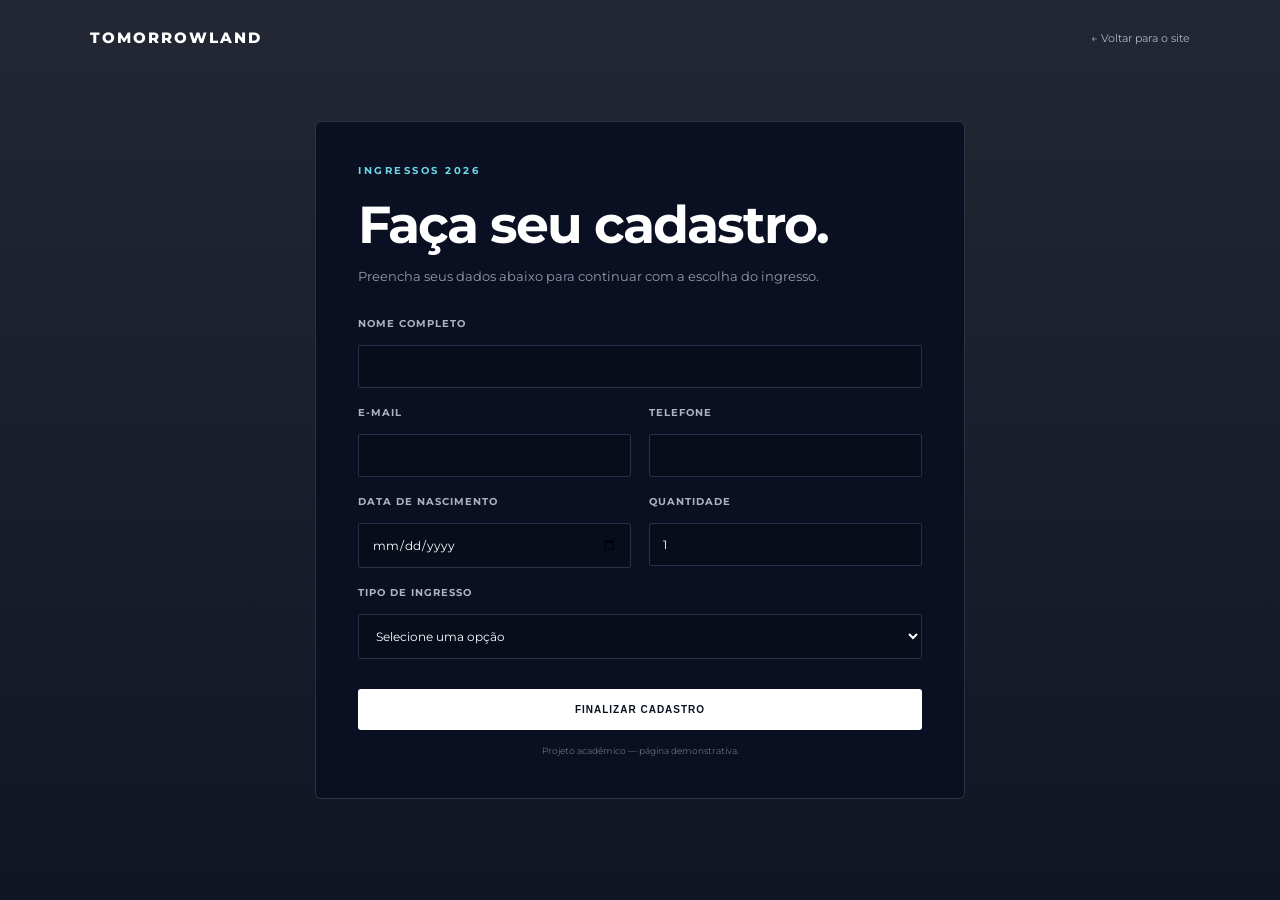
<file: cadastro.html>
<!DOCTYPE html>
<html lang="pt-BR">
<head>
    <meta charset="UTF-8">
    <meta name="viewport" content="width=device-width, initial-scale=1.0">
    <title>Ingressos | Tomorrowland</title>
    <link rel="preconnect" href="https://fonts.googleapis.com">
    <link rel="preconnect" href="https://fonts.gstatic.com" crossorigin>
    <link href="https://fonts.googleapis.com/css2?family=Montserrat:wght@400;500;600;700;800&display=swap" rel="stylesheet">
    <link rel="stylesheet" href="style.css">
    <style>
        body {
            min-height: 100vh;
            background:
                linear-gradient(rgba(5,9,24,.88), rgba(5,9,24,.95)),
                url("https://images.unsplash.com/photo-1492684223066-81342ee5ff30?auto=format&fit=crop&w=1800&q=85") center/cover fixed;
        }

        .form-page {
            min-height: calc(100vh - 90px);
            display: flex;
            align-items: center;
            justify-content: center;
            padding: 40px 20px 80px;
        }

        .form-card {
            width: min(650px, 100%);
            padding: 42px;
            background: rgba(10,15,33,.94);
            border: 1px solid rgba(255,255,255,.14);
        }

        .form-card h1 {
            font-size: clamp(34px, 5vw, 52px);
            letter-spacing: -2px;
            margin-bottom: 10px;
        }

        .form-card .intro {
            color: #949aae;
            font-size: 13px;
            line-height: 1.6;
            margin-bottom: 30px;
        }

        .form-grid {
            display: grid;
            grid-template-columns: 1fr 1fr;
            gap: 18px;
        }

        .field {
            display: flex;
            flex-direction: column;
            gap: 7px;
        }

        .field.full {
            grid-column: 1 / -1;
        }

        .field label {
            color: #aeb3c3;
            font-size: 10px;
            text-transform: uppercase;
            letter-spacing: 1px;
        }

        .field input,
        .field select {
            width: 100%;
            border: 1px solid #293149;
            outline: 0;
            border-radius: 2px;
            padding: 13px;
            background: #080d1c;
            color: #fff;
            font: inherit;
            font-size: 12px;
        }

        .field input:focus,
        .field select:focus {
            border-color: #6bd9e8;
        }

        .submit {
            width: 100%;
            margin-top: 25px;
            border: 0;
            cursor: pointer;
        }

        .aviso {
            text-align: center;
            color: #676e82;
            font-size: 9px;
            margin-top: 15px;
        }

        @media (max-width: 600px) {
            .form-card {
                padding: 28px 20px;
            }

            .form-grid {
                grid-template-columns: 1fr;
            }

            .field.full {
                grid-column: auto;
            }
        }
    </style>
</head>
<body>

<header class="cadastro-topo">
    <a href="index.html" class="logo">TOMORROWLAND</a>
    <a href="index.html" class="voltar">← Voltar para o site</a>
</header>

<main class="form-page">
    <form class="form-card" id="formulario">
        <p class="label">INGRESSOS 2026</p>
        <h1>Faça seu cadastro.</h1>
        <p class="intro">Preencha seus dados abaixo para continuar com a escolha do ingresso.</p>

        <div class="form-grid">
            <div class="field full">
                <label for="nome">Nome completo</label>
                <input type="text" id="nome" required>
            </div>

            <div class="field">
                <label for="email">E-mail</label>
                <input type="email" id="email" required>
            </div>

            <div class="field">
                <label for="telefone">Telefone</label>
                <input type="tel" id="telefone" required>
            </div>

            <div class="field">
                <label for="nascimento">Data de nascimento</label>
                <input type="date" id="nascimento" required>
            </div>

            <div class="field">
                <label for="quantidade">Quantidade</label>
                <input type="number" id="quantidade" min="1" max="10" value="1" required>
            </div>

            <div class="field full">
                <label for="ingresso">Tipo de ingresso</label>
                <select id="ingresso" required>
                    <option value="">Selecione uma opção</option>
                    <option>Entrada comum</option>
                    <option>VIP</option>
                    <option>Premium</option>
                </select>
            </div>
        </div>

        <button type="submit" class="main-button submit">Finalizar cadastro</button>
        <p class="aviso">Projeto acadêmico — página demonstrativa.</p>
    </form>
</main>

<script>
    document.getElementById("formulario").addEventListener("submit", function(event) {
        event.preventDefault();
        alert("Cadastro realizado com sucesso!");
    });
</script>

</body>
</html>
</file>
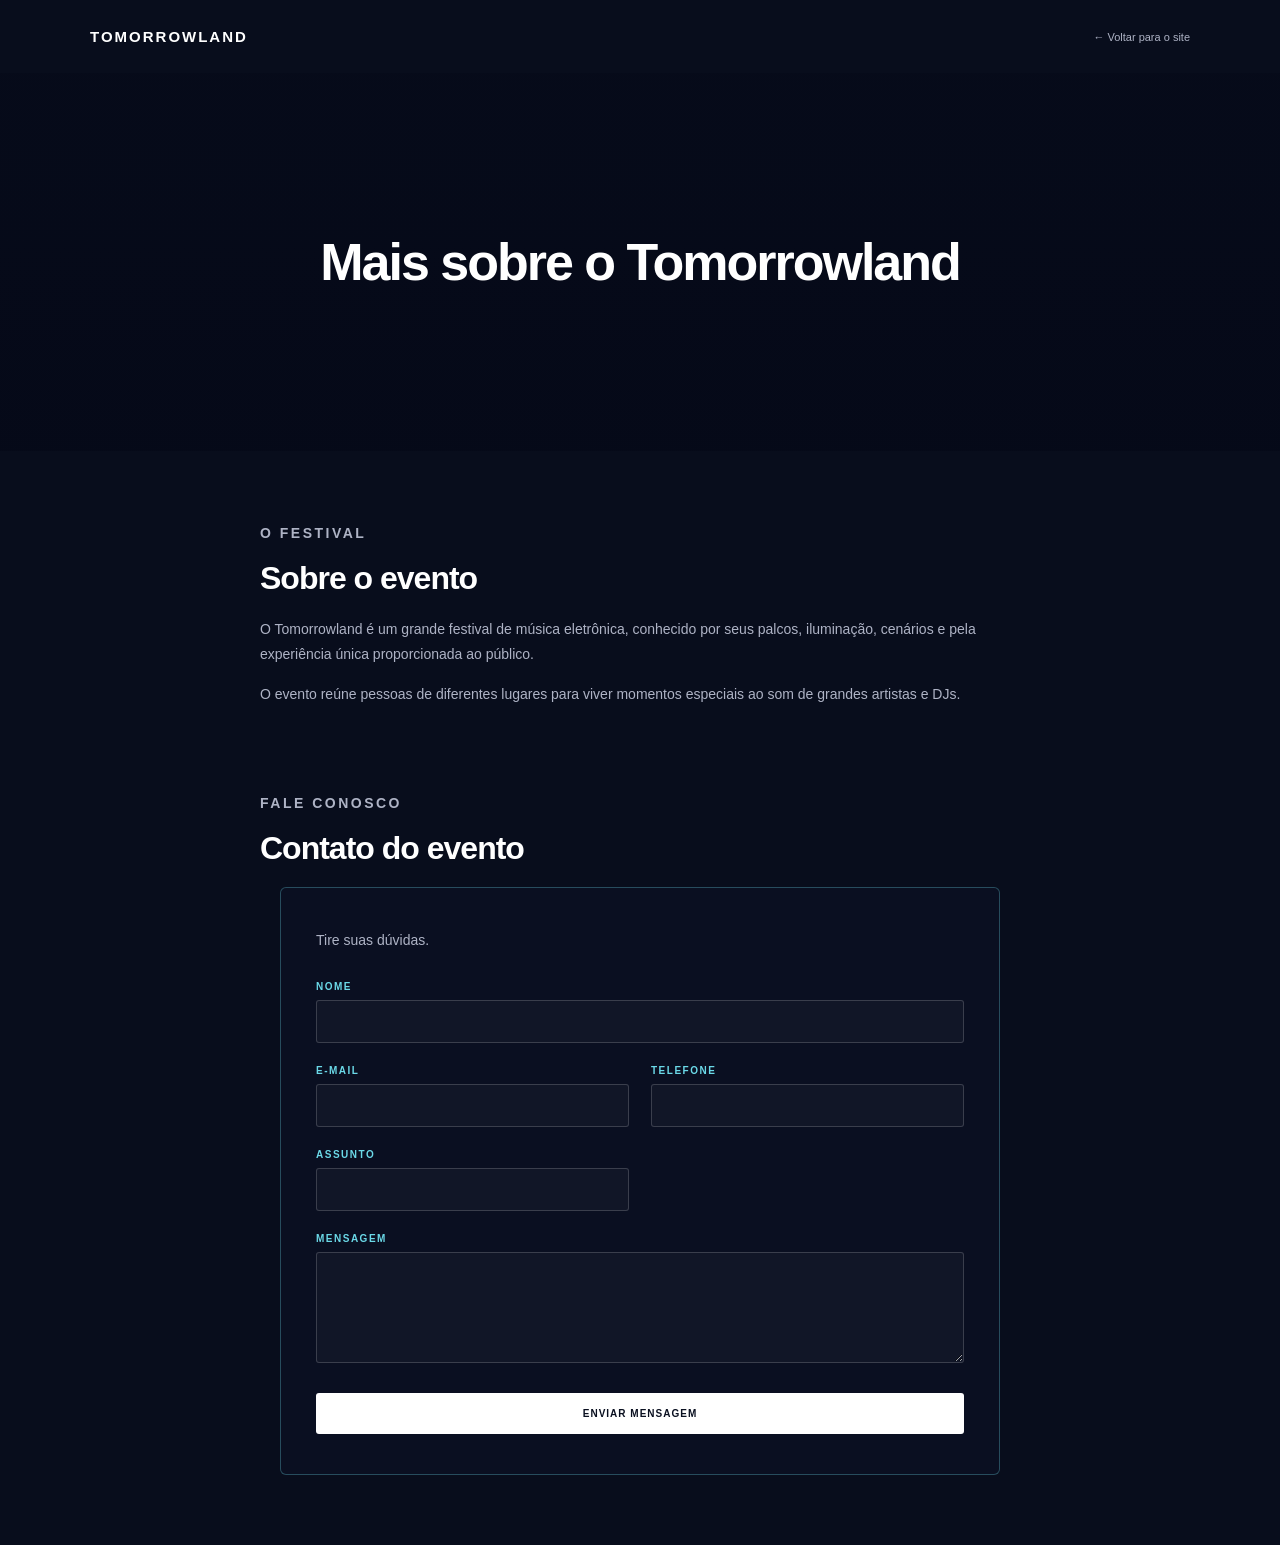
<file: contato.html>
<!DOCTYPE html>
<html lang="pt-br">

<head>
    <meta charset="UTF-8">
    <meta name="viewport" content="width=device-width, initial-scale=1.0">
    <title>Mais sobre o Tomorrowland</title>
    <link rel="stylesheet" href="style.css">

</head>

<body>

<header class="cadastro-topo">
    <a href="index.html" class="logo">TOMORROWLAND</a>
    <a href="index.html" class="voltar">← Voltar para o site</a>
</header>


    <main>

        <section class="pagina-hero">
            <h1>Mais sobre o Tomorrowland</h1>
        </section>

        <section class="pagina-conteudo">
            <p class="label">O FESTIVAL</p>
            <h2>Sobre o evento</h2>
            <p>
                O Tomorrowland é um grande festival de música eletrônica,
                conhecido por seus palcos, iluminação, cenários e pela
                experiência única proporcionada ao público.
            </p>

            <p>
                O evento reúne pessoas de diferentes lugares para viver
                momentos especiais ao som de grandes artistas e DJs.
            </p>
        </section>

      <section class="pagina-conteudo contato-destaque">
    <p class="label">FALE CONOSCO</p>
    <h2>Contato do evento</h2>

    <div class="form-page">
        <form class="form-card" id="formulario">
            <p class="intro">Tire suas dúvidas.</p>

            <div class="form-grid">
                <div class="field full">
                    <label for="nome">Nome</label>
                    <input type="text" id="nome" required>
                </div>

                <div class="field">
                    <label for="email">E-mail</label>
                    <input type="email" id="email" required>
                </div>

                <div class="field">
                    <label for="telefone">Telefone</label>
                    <input type="tel" id="telefone" required>
                </div>

                <div class="field">
                    <label for="assunto">Assunto</label>
                    <input type="text" id="assunto" required>
                </div>

                <div class="field full">
                    <label for="mensagem" class="form-label">Mensagem</label>
                    <textarea id="mensagem" rows="4" required></textarea>
                </div>
            </div>

            <button type="submit" class="main-button submit">Enviar mensagem</button>
        </form>
    </div>
</section>

</main>

<script>
    document.getElementById("formulario").addEventListener("submit", function(event) {
        event.preventDefault();
        alert("Mensagem enviada com sucesso!");
    });
</script>

</body>
</html>

<script>
    document.getElementById("formulario").addEventListener("submit", function(event) {
        event.preventDefault();
        alert("Mensagem enviada com sucesso!");
    });
</script>

        </section>

    </main>
</file>
<file: style.css>
* {
    margin: 0;
    padding: 0;
    box-sizing: border-box;
}

body {
    background-image: url(dead.webp);
    background-size: cover;
    background-position: center;
    background-repeat: no-repeat;
    background-color: #0a0a0a; /* fallback caso a imagem não carregue */
    color: whitesmoke;
    font-family: 'Montserrat', sans-serif;
    user-select: none;
}

.container {
    display: flex;
    flex-direction: column;
    width: 100vw;
    height: 100vh;
    align-items: center;
    justify-content: space-evenly;
    text-align: center;
}

.title {
    font-size: calc(10px + 3vw);
    font-weight: 800;
    letter-spacing: 2px;
    text-shadow: 0 0 15px whitesmoke;
}

.title p {
    font-size: calc(10px + 1vw);
    font-weight: 300;
    opacity: 0.7;
    letter-spacing: 1px;
    margin-top: 8px;
}

.countdown {
    display: flex;
    width: 60vw;
    justify-content: center;
    flex-wrap: wrap;
}

.countdown h1 {
    font-size: calc(10px + 8vw);
    font-weight: 800;
    text-shadow: 0 0 20px whitesmoke, 0 0 40px rgba(245, 245, 245, 0.4);
    transition: text-shadow 0.3s ease, transform 0.2s ease;
}

.countdown h1:hover {
    transform: scale(1.05);
}

.btn-primary {
    background-color: transparent;
    border: 2px solid whitesmoke;
    color: whitesmoke;
    font-weight: 600;
    padding: 10px 28px;
    border-radius: 50px;
    letter-spacing: 1px;
    transition: all 0.25s ease;
}

.btn-primary:hover {
    background-color: whitesmoke;
    color: #0a0a0a;
    box-shadow: 0 0 20px whitesmoke;
    border-color: whitesmoke;
}

.btn-primary:active {
    transform: scale(0.95);
}








* {
    margin: 0;
    padding: 0;
    box-sizing: border-box;
}

html {
    scroll-behavior: smooth;
}

body {
    font-family: "Montserrat", Arial, sans-serif;
    background: #080d1c;
    color: #fff;
    overflow-x: hidden;
}

a {
    text-decoration: none;
    color: inherit;
}

.topo {
    position: absolute;
    top: 0;
    width: 100%;
    z-index: 20;
}

.navbar {
    width: min(1160px, calc(100% - 50px));
    height: 82px;
    margin: auto;
    display: flex;
    align-items: center;
    gap: 30px;
}

.logo {
    font-size: 15px;
    font-weight: 800;
    letter-spacing: 2px;
}

.nav-menu {
    margin-left: auto;
    display: flex;
    gap: 25px;
}

.nav-menu a {
    color: #d7d9e3;
    font-size: 11px;
    transition: .2s;
}

.nav-menu a:hover {
    color: #fff;
}

.header-button {
    border: 1px solid rgba(255,255,255,.55);
    border-radius: 3px;
    padding: 11px 16px;
    font-size: 9px;
    font-weight: 700;
    text-transform: uppercase;
    letter-spacing: 1px;
}

.menu-toggle {
    display: none;
    background: none;
    border: 0;
}

.menu-toggle span {
    display: block;
    width: 24px;
    height: 2px;
    margin: 5px 0;
    background: #fff;
}

/* Cabeçalho das páginas internas (cadastro, contato) */

.cadastro-topo {
    width: min(1100px, calc(100% - 40px));
    margin: auto;
    padding: 28px 0;
    display: flex;
    justify-content: space-between;
    align-items: center;
}

.voltar {
    color: #aeb3c5;
    font-size: 11px;
}

.hero {
    min-height: 100vh;
    position: relative;
    display: flex;
    align-items: center;
    padding: 120px 7vw 120px;
    background-image: url("https://images.unsplash.com/photo-1533174072545-7a4b6ad7a6c3?auto=format&fit=crop&w=2200&q=90");
    background-size: cover;
    background-position: center;
}

.hero-overlay {
    position: absolute;
    inset: 0;
    background: linear-gradient(90deg, rgba(3,6,18,.9), rgba(5,8,20,.42), rgba(3,6,18,.55));
}

.hero-content {
    position: relative;
    max-width: 650px;
}

.date,
.label {
    color: #6bd9e8;
    font-size: 10px;
    font-weight: 700;
    letter-spacing: 2.5px;
    margin-bottom: 16px;
}

.hero h1 {
    font-size: clamp(55px, 9vw, 108px);
    line-height: .9;
    letter-spacing: -4px;
    font-weight: 800;
}

.hero-text {
    color: #d5d7e1;
    max-width: 470px;
    font-size: 14px;
    line-height: 1.7;
    margin: 24px 0;
}

.main-button {
    display: inline-block;
    background: #fff;
    color: #0a1020;
    padding: 15px 21px;
    border-radius: 3px;
    font-size: 10px;
    font-weight: 800;
    text-transform: uppercase;
    letter-spacing: 1px;
    transition: transform .2s, background .2s;
}

.main-button:hover {
    transform: translateY(-2px);
    background: #6bd9e8;
}

.countdown {
    position: absolute;
    right: 7vw;
    bottom: 65px;
    display: flex;
    gap: 5px;
}

.countdown div {
    width: 76px;
    padding: 12px 8px;
    text-align: center;
    background: rgba(5,8,20,.75);
    border: 1px solid rgba(255,255,255,.17);
}

.countdown strong {
    display: block;
    font-size: 27px;
    font-weight: 600;
}

.countdown span {
    color: #adb1c2;
    font-size: 8px;
    text-transform: uppercase;
    letter-spacing: 1px;
}

.scroll-down {
    position: absolute;
    left: 50%;
    bottom: 25px;
    color: #aeb2c0;
}

.section {
    width: min(1160px, calc(100% - 50px));
    margin: auto;
    padding: 115px 0;
}

.about {
    display: grid;
    grid-template-columns: 1fr 1fr;
    align-items: center;
    gap: 80px;
}

.about-image img {
    width: 100%;
    height: 520px;
    display: block;
    object-fit: cover;
}

.about-text h2,
.heading h2,
.tickets h2 {
    font-size: clamp(38px, 5vw, 60px);
    line-height: 1.05;
    letter-spacing: -2px;
    margin-bottom: 25px;
}

.about-text p:not(.label) {
    color: #aeb3c5;
    font-size: 14px;
    line-height: 1.8;
    margin-bottom: 16px;
    max-width: 500px;
}

.heading {
    margin-bottom: 45px;
}

.cards {
    display: grid;
    grid-template-columns: repeat(4, 1fr);
    border-top: 1px solid rgba(255,255,255,.12);
}

.card {
    min-height: 250px;
    padding: 28px 25px;
    border-right: 1px solid rgba(255,255,255,.12);
    transition: background .25s, transform .25s;
}

.card:first-child {
    border-left: 1px solid rgba(255,255,255,.12);
}

.card:hover {
    background: #10182c;
    transform: translateY(-4px);
}

.card span {
    color: #697086;
    font-size: 11px;
}

.card h3 {
    font-size: 24px;
    margin: 45px 0 15px;
}

.card p {
    color: #9298ad;
    font-size: 12px;
    line-height: 1.7;
}

.gallery-grid {
    display: grid;
    grid-template-columns: 1.5fr 1fr 1fr;
    gap: 8px;
}

.gallery-grid img {
    width: 100%;
    height: 260px;
    object-fit: cover;
    display: block;
    filter: saturate(.9);
    transition: transform .3s, filter .3s;
}

.gallery-grid img:hover {
    transform: scale(1.015);
    filter: saturate(1.15);
}

.gallery-grid .gallery-big {
    grid-row: span 2;
    height: 528px;
}

.tickets {
    min-height: 470px;
    display: flex;
    align-items: center;
    justify-content: center;
    text-align: center;
    padding: 80px 25px;
    background:
        linear-gradient(rgba(7,12,29,.65), rgba(7,12,29,.82)),
        url("https://images.unsplash.com/photo-1501386761578-eac5c94b800a?auto=format&fit=crop&w=1800&q=85") center/cover;
}

.tickets-inner {
    max-width: 650px;
}

.tickets p:not(.label) {
    color: #c0c3cf;
    font-size: 14px;
    margin-bottom: 25px;
}

footer {
    padding: 55px max(25px, 7vw) 25px;
    background: #050915;
}

.footer-main {
    width: min(1160px, 100%);
    margin: auto;
    display: flex;
    justify-content: space-between;
    gap: 30px;
}

.footer-main p {
    color: #737a90;
    font-size: 11px;
    margin-top: 12px;
}

.footer-nav {
    display: flex;
    gap: 22px;
}

.footer-nav a {
    color: #a5a9b8;
    font-size: 11px;
}

.footer-bottom {
    width: min(1160px, 100%);
    margin: 50px auto 0;
    padding-top: 18px;
    border-top: 1px solid rgba(255,255,255,.1);
    display: flex;
    justify-content: space-between;
    color: #62697b;
    font-size: 9px;
}

@media (max-width: 850px) {
    .nav-menu,
    .header-button {
        display: none;
    }

    .menu-toggle {
        display: block;
        margin-left: auto;
        cursor: pointer;
    }

    .nav-menu.open {
        display: flex;
        position: absolute;
        top: 70px;
        left: 25px;
        right: 25px;
        flex-direction: column;
        gap: 0;
        padding: 8px 0;
        background: #090e20;
        border: 1px solid rgba(255,255,255,.12);
    }

    .nav-menu.open a {
        padding: 14px 18px;
    }

    .hero {
        padding-left: 25px;
        padding-right: 25px;
    }

    .hero h1 {
        letter-spacing: -2px;
    }

    .countdown {
        right: auto;
        left: 25px;
        bottom: 65px;
    }

    .countdown div {
        width: 65px;
    }

    .countdown strong {
        font-size: 22px;
    }

    .about {
        grid-template-columns: 1fr;
        gap: 45px;
    }

    .about-image img {
        height: 420px;
    }

    .cards {
        grid-template-columns: 1fr 1fr;
    }

    .card:nth-child(3) {
        border-left: 1px solid rgba(255,255,255,.12);
    }

    .gallery-grid {
        grid-template-columns: 1fr 1fr;
    }

    .gallery-grid .gallery-big {
        grid-row: auto;
        height: 300px;
    }

    .gallery-grid img {
        height: 220px;
    }
}

@media (max-width: 520px) {
    .navbar {
        width: calc(100% - 30px);
    }

    .logo {
        font-size: 13px;
    }

    .hero {
        min-height: 760px;
        align-items: flex-start;
        padding-top: 150px;
    }

    .hero h1 {
        font-size: 55px;
    }

    .hero-text {
        font-size: 13px;
    }

    .countdown {
        left: 25px;
        right: 25px;
        bottom: 65px;
        justify-content: space-between;
    }

    .countdown div {
        width: calc(25% - 4px);
    }

    .section {
        width: calc(100% - 30px);
        padding: 80px 0;
    }

    .about-image img {
        height: 330px;
    }

    .cards {
        grid-template-columns: 1fr;
    }

    .card {
        min-height: 190px;
        border-left: 1px solid rgba(255,255,255,.12);
    }

    .card h3 {
        margin-top: 30px;
    }

    .gallery-grid {
        grid-template-columns: 1fr;
    }

    .gallery-grid img,
    .gallery-grid .gallery-big {
        height: 260px;
    }

    .footer-main,
    .footer-bottom {
        flex-direction: column;
    }

    .footer-nav {
        flex-wrap: wrap;
    }
}



.pagina-hero {
    min-height: 42vh;
    display: flex;
    align-items: center;
    justify-content: center;
    text-align: center;
    padding: 60px 20px;
    background:
        linear-gradient(rgba(5,9,24,.6), rgba(5,9,24,.93)),
        url("https://images.unsplash.com/photo-1506157786151-b8491531f063?auto=format&fit=crop&w=1800&q=85") center/cover;
}

.pagina-hero h1 {
    font-size: clamp(34px, 5vw, 52px);
    letter-spacing: -2px;
}

.pagina-conteudo {
    width: min(760px, calc(100% - 40px));
    margin: auto;
    padding: 70px 0;
}

.pagina-conteudo h2 {
    font-size: clamp(24px, 3vw, 32px);
    letter-spacing: -1px;
    margin-bottom: 20px;
}

.pagina-conteudo p {
    color: #aeb3c5;
    font-size: 14px;
    line-height: 1.8;
    margin-bottom: 14px;
}

.contato-destaque {
    padding-top: 0;
}

.contato-destaque .contato-card {
    background: #0a0f21;
    border: 1px solid rgba(107,217,232,.3);
    border-radius: 6px;
    padding: 32px 30px;
}

.contato-destaque .contato-card p {
    color: #d5d7e1;
    margin-bottom: 10px;
}

.contato-destaque .contato-card p:last-child {
    margin-bottom: 0;
}


/* Formulário de contato */

/* Formulário de contato */

.form-page {
    width: min(760px, calc(100% - 40px));
    margin: auto;
}

.form-card {
    background: #0a0f21;
    border: 1px solid rgba(107, 217, 232, .3);
    border-radius: 6px;
    padding: 40px 35px;
}

.form-card .intro {
    color: #aeb3c5;
    font-size: 14px;
    line-height: 1.8;
    margin-bottom: 28px;
}

.form-grid {
    display: grid;
    grid-template-columns: 1fr 1fr;
    gap: 22px;
}

.field {
    display: flex;
    flex-direction: column;
}

.field.full {
    grid-column: 1 / -1;
}

.field label {
    color: #6bd9e8;
    font-size: 10px;
    font-weight: 700;
    text-transform: uppercase;
    letter-spacing: 1.5px;
    margin-bottom: 8px;
}

.field input,
.field textarea {
    background: rgba(255, 255, 255, .03);
    border: 1px solid rgba(255, 255, 255, .17);
    border-radius: 3px;
    padding: 13px 14px;
    color: #fff;
    font-family: "Montserrat", Arial, sans-serif;
    font-size: 13px;
    transition: border-color .2s, background .2s;
}

.field input:focus,
.field textarea:focus {
    outline: none;
    border-color: #6bd9e8;
    background: rgba(107, 217, 232, .05);
}

.field textarea {
    resize: vertical;
    line-height: 1.6;
}

.form-card .main-button.submit {
    margin-top: 30px;
    width: 100%;
    text-align: center;
    border: none;
    cursor: pointer;
}

@media (max-width: 520px) {
    .form-card {
        padding: 28px 22px;
    }

    .form-grid {
        grid-template-columns: 1fr;
    }
}
</file>
